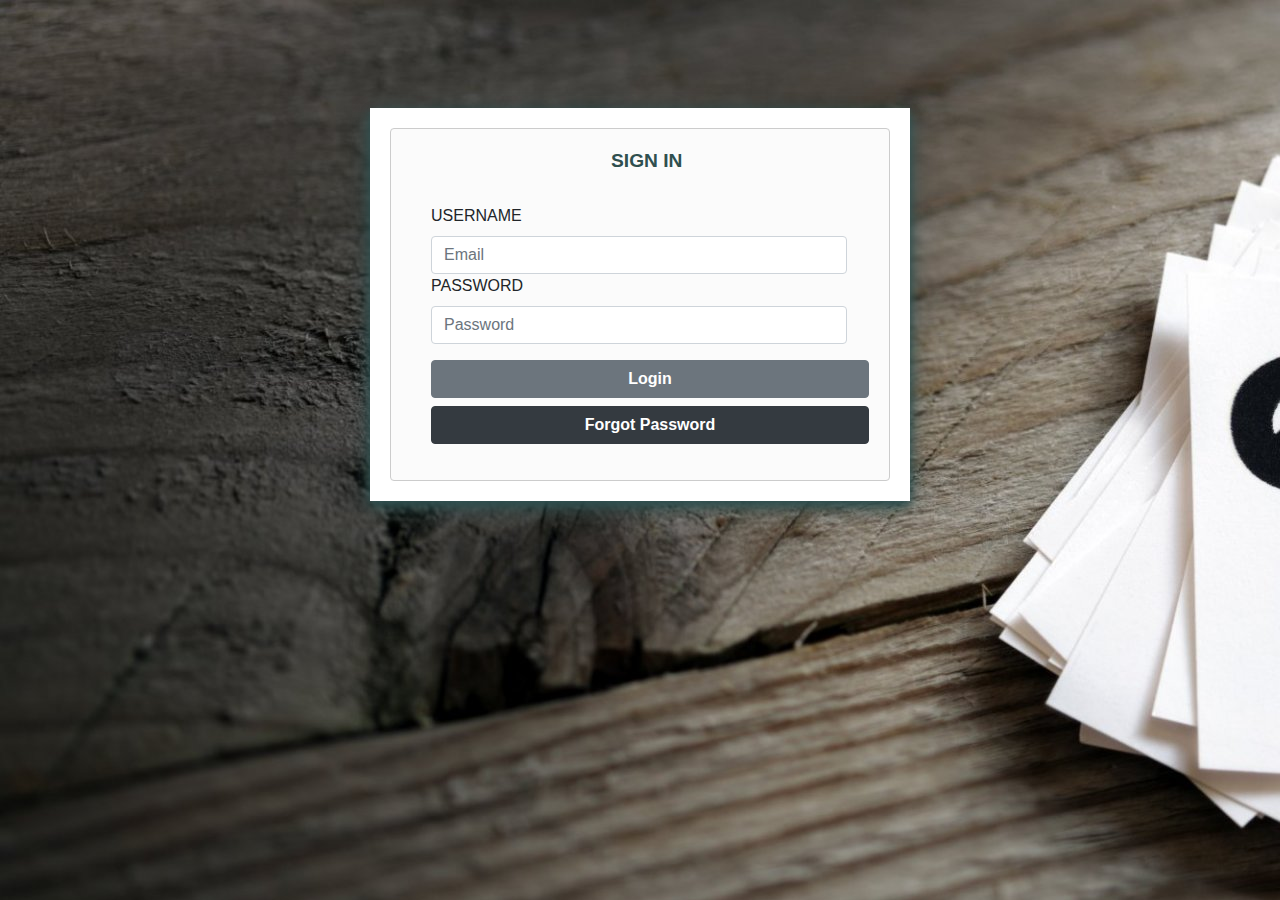
<file: signin.html>
<!DOCTYPE html>
<html>
    <head>
        <title>Querio | Login</title>
        <script src="angular.min.js"></script>
        <script src="app-3.js"></script>
        <link rel="stylesheet" href="bootstrap-4.5.2-dist/css/bootstrap.min.css" integrity="sha384-JcKb8q3iqJ61gNV9KGb8thSsNjpSL0n8PARn9HuZOnIxN0hoP+VmmDGMN5t9UJ0Z" crossorigin="anonymous">
        <link rel="stylesheet" href="styles1.css">
    </head>
    <body>
        <div class="container mt-2 mb-4">
        <div class="row justify-content-md-center">
        <div class="col-md-6">
        <form  action="validate.php"  method = "post" class="myform">
        <fieldset>
        <h1 style="color:darkslategray;font-weight:700;font-size:120%;margin-left:180px;">SIGN IN</h1><br>	 
        <div class="form-group">
        <div ng-controller='ParentController1'>
        <div ng-controller='ChildController1'>
        </div>
        </div>
        <div ng-controller='ParentController2 as parent'>
        <div ng-controller='ChildController2 as child'>
        <label for="">USERNAME </label> 
        <input class="form-control" type="email" name="username"  placeholder = "Email" required="true" ng-model="user" >  
        </div>	 
        <div class="form-group">
        <label for="">PASSWORD </label> 
        <input class="form-control" type="password" name="password" placeholder = "Password" ng-model="password">  
        </div>
        <button  class="btn btn-secondary btn-block" type="button" ng-disabled="child.checker()"  class="button btn-lg btn-block"style="font-weight:600;font-size:100%;" onclick="location='home.html'">Login
        </button>
        <button  class="btn btn-dark btn-block" type="button" onclick="forgotpw.html"  name="forgotpw" class="button btn-lg btn-block"style="font-weight:600;font-size:100%;">Forgot Password
        </button>
        </div>
        </fieldset>
        </form>
        </div></div></div>
        
   
</body>
</html>
</file>
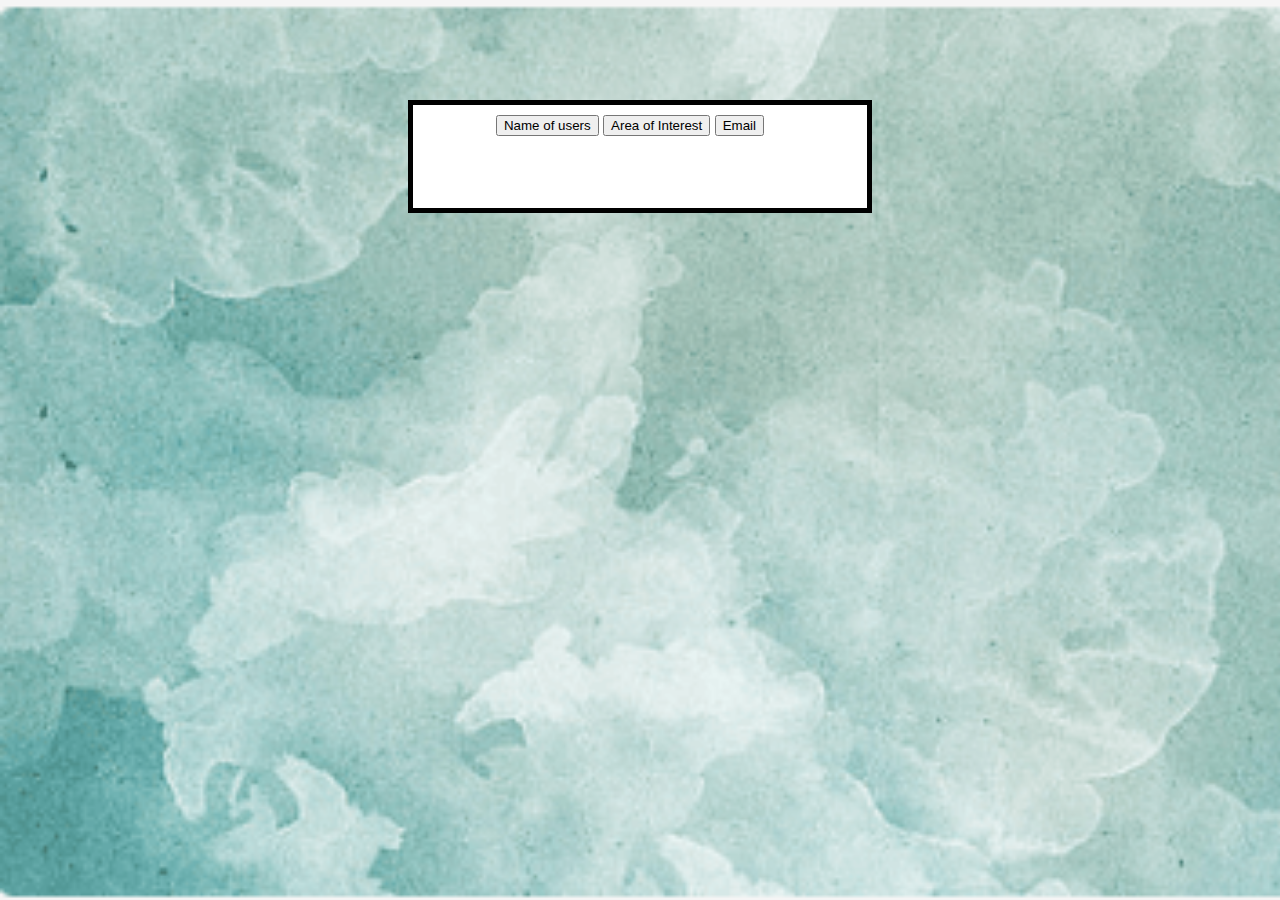
<file: Querio_XML/dom1.html>
<!DOCTYPE html>
<html>
<head>
	<title>DOM</title>
	<link rel="stylesheet" href="https://cdn.jsdelivr.net/npm/bootstrap@4.5.3/dist/css/bootstrap.min.css" integrity="sha384-TX8t27EcRE3e/ihU7zmQxVncDAy5uIKz4rEkgIXeMed4M0jlfIDPvg6uqKI2xXr2" crossorigin="anonymous">
	 <style>
body
{
  background: url('images.png');
  background-position: cover;
  background-repeat: no-repeat;
  background-attachment: fixed;
  background-size: cover;

}
.hello
{
    background-color: white;
    border: 5px black solid;
    padding-bottom: 20px;
    padding-left: 10px;
    padding-right: 30px;
    padding-top: 10px;
    margin-left: 400px;
    margin-right:400px;
    margin-top:100px;
    font-family: -apple-system, BlinkMacSystemFont, 'Segoe UI', Roboto, Oxygen, Ubuntu, Cantarell, 'Open Sans', 'Helvetica Neue', sans-serif;
}
</style>
</head>
<body>

<script>
var x, i ,xmlDoc;
var txt = "";
var txt1="";
var txt2="";
var text = "<user><user_info><name>Albert Einstein</name><email>albert@gmail.com</email><topic>Theoretical physics, Quantum physics, Astronomy</topic><llt>3 hours ago</llt></user_info><user_info ><name>Neils Bohr</name><email>neils@gmail.com</email><topic>Theoretical physics, Quantum physics, Atomic physics, Nuclear physics</topic><llt>6 hours ago</llt></user_info><user_info ><name>Pablo Picasso</name><email>picasso@gmail.com</email><topic>Classical art, impressions, modern art, cubism</topic><llt>2 hours ago</llt></user_info><user_info ><name>Willam Hertzl</name><email>hertzl@gmail.com</email><topic>Judaism, Zionism, Israel</topic><llt>12 hours ago</llt></user_info><user_info ><name>Arthur Conan Doyle</name><email>arthur@gmail.com</email><topic>English, Poetry, Detective stories</topic><llt>12 minutes ago</llt></user_info><user_info><name>Tiger Woods</name><email>tigerwoods@gmail.com</email><topic>Golf, Philosphy, Chess</topic><llt>4 hours ago</llt></user_info></user>";

parser = new DOMParser();
xmlDoc = parser.parseFromString(text,"text/xml");

// documentElement always represents the root node
x = xmlDoc.documentElement.childNodes;
for (i = 0; i < x.length ;i++) {
txt += xmlDoc.getElementsByTagName("name")[i].childNodes[0].nodeValue+"<br>";
txt1 +=xmlDoc.getElementsByTagName("name")[i].childNodes[0].nodeValue+": "+xmlDoc.getElementsByTagName("topic")[i].childNodes[0].nodeValue+"<br>";
txt2 +=xmlDoc.getElementsByTagName("name")[i].childNodes[0].nodeValue+": "+xmlDoc.getElementsByTagName("email")[i].childNodes[0].nodeValue+"<br>";
}

function func() {
   document.getElementById("demo").innerHTML = txt;
}
function func1()
{
	  document.getElementById("demo").innerHTML = txt1;
}
function func2()
{
	  document.getElementById("demo").innerHTML = txt2;
}

</script>
<center>
<div class="hello" >
<div class="btn-group" role="group" aria-label="Basic example">
  <button type="button" class="btn btn-secondary" onclick="func()">Name of users</button>
  <button type="button" class="btn btn-secondary" onclick="func1()">Area of Interest</button>
  <button type="button" class="btn btn-secondary" onclick="func2()">Email</button>
</div><br><br>
<p id="demo" style="color: red;"></p>
</div>
</center>
</body>
</html>
</file>
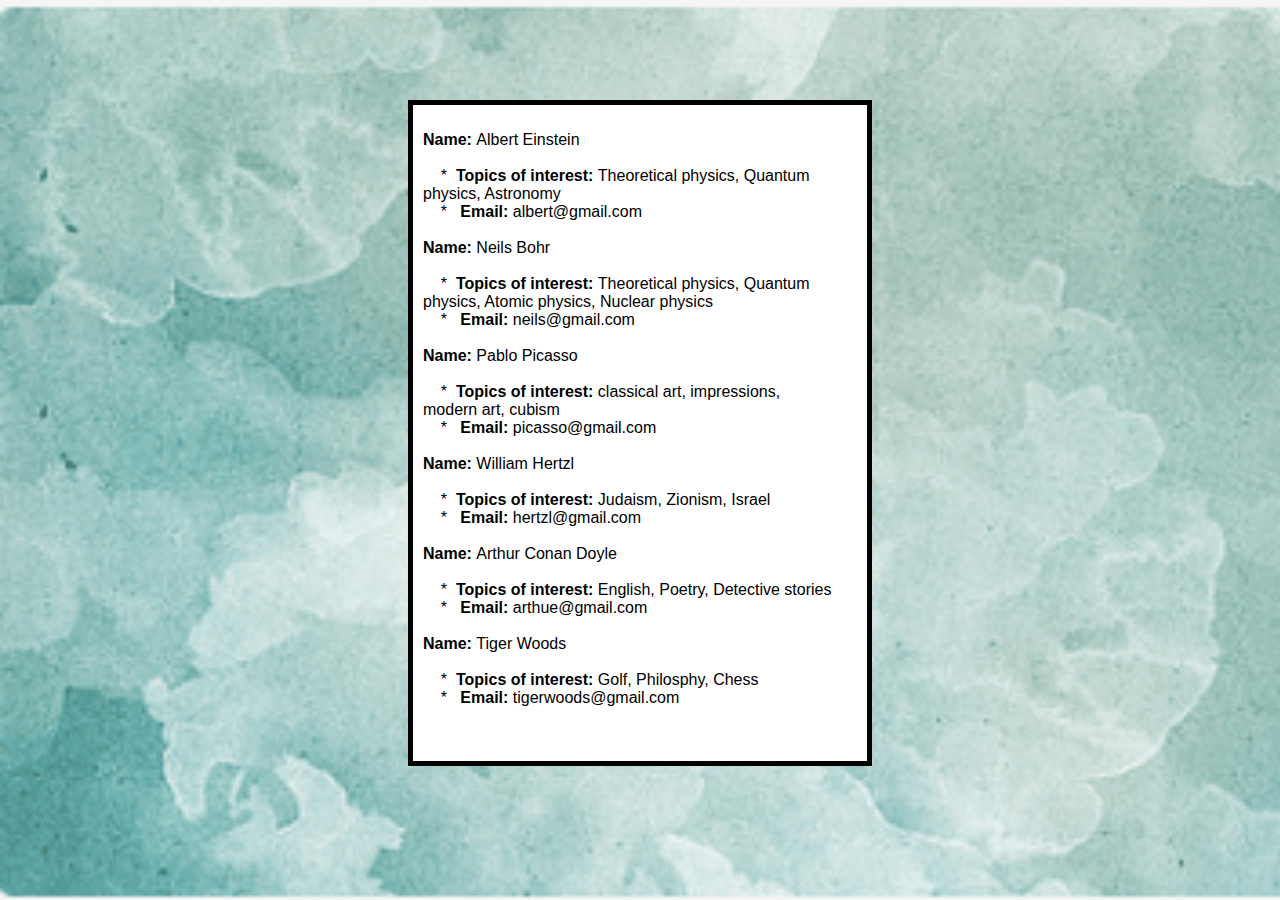
<file: Querio_XML/ques1.html>
<!DOCTYPE html>
<html>
    <head>
      <title>JSON parse</title>
       <style>
body
{
  background: url('images.png');
  background-position: cover;
  background-repeat: no-repeat;
  background-attachment: fixed;
  background-size: cover;

}
.hello
{
    background-color: white;
    border: 5px black solid;
    padding-bottom: 20px;
    padding-left: 10px;
    padding-right: 30px;
    padding-top: 10px;
    margin-left: 400px;
    margin-right:400px;
    margin-top:100px;
    font-family: -apple-system, BlinkMacSystemFont, 'Segoe UI', Roboto, Oxygen, Ubuntu, Cantarell, 'Open Sans', 'Helvetica Neue', sans-serif;
}
</style>

    </head>
<body>
<div class="hello">


<p id="print"></p>

</div>

<script>
var x="";
var xmlhttp = new XMLHttpRequest();
xmlhttp.onreadystatechange = function() {
  if (this.readyState == 4 && this.status == 200) {
    var myObj = JSON.parse(this.responseText)
     for(i in myObj.user)
     {
         x += "<b>Name: </b>"+myObj.user[i].name+"<br><br>&nbsp;&nbsp;&nbsp;&nbsp;*"+"<b>&nbsp;&nbsp;Topics of interest: </b>"+myObj.user[i].topic+ "<br>&nbsp;&nbsp;&nbsp;&nbsp;*"+"<b>&nbsp;&nbsp; Email: </b>"+myObj.user[i].email+"<br><br>";

     }
     document.getElementById("print").innerHTML = x;

  }
};
xmlhttp.open("GET", "json_1.txt", true);
xmlhttp.send();
</script>
</body>
</html>
</file>
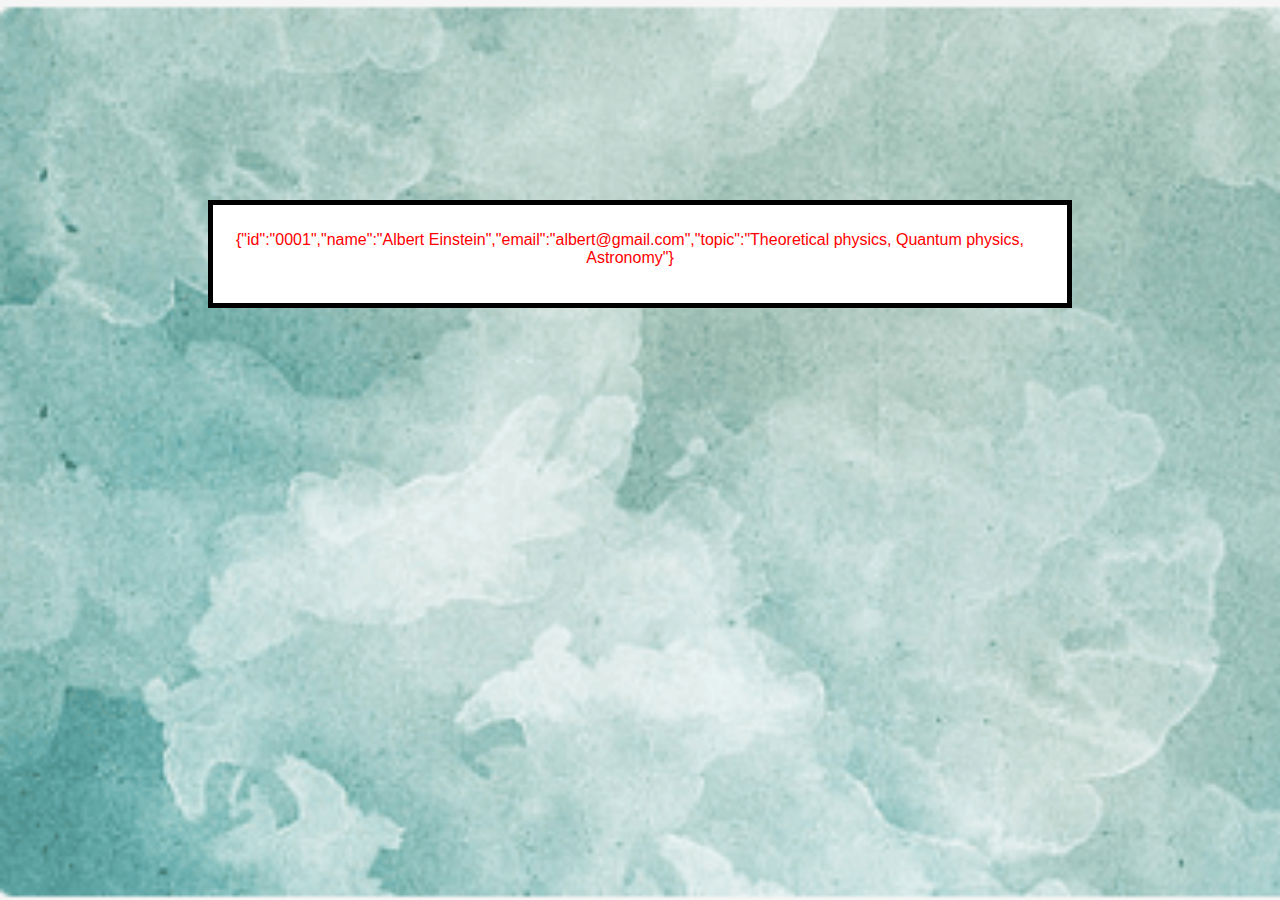
<file: Querio_XML/stringfy.html>
<!DOCTYPE html>
<html>
<head>
	<title>Stringify</title>
	<link rel="stylesheet" href="https://cdn.jsdelivr.net/npm/bootstrap@4.5.3/dist/css/bootstrap.min.css" integrity="sha384-TX8t27EcRE3e/ihU7zmQxVncDAy5uIKz4rEkgIXeMed4M0jlfIDPvg6uqKI2xXr2" crossorigin="anonymous">
	 <style>
body
{
  background: url('images.png');
  background-position: cover;
  background-repeat: no-repeat;
  background-attachment: fixed;
  background-size: cover;

}
.hello
{
    background-color: white;
    border: 5px black solid;
    padding-bottom: 20px;
    padding-left: 10px;
    padding-right: 30px;
    padding-top: 10px;
    margin-left: 200px;
    margin-right:200px;
    margin-top:200px;
    font-family: -apple-system, BlinkMacSystemFont, 'Segoe UI', Roboto, Oxygen, Ubuntu, Cantarell, 'Open Sans', 'Helvetica Neue', sans-serif;
}
</style>
</head>
<body>

<center>
<div class="hello" >
<p id="demo" style="color: red;"></p>
</div>
</center>

<script>
var temp={id: "0001",name: "Albert Einstein",email: "albert@gmail.com",topic: "Theoretical physics, Quantum physics, Astronomy"};
var temper=JSON.stringify(temp);
document.getElementById("demo").innerHTML=temper;


</script>
</body>
</html>
</file>
<file: styles1.css>
fieldset {
    border: thin solid #ccc; 
    border-radius: 4px;
    padding: 20px;
    padding-left: 40px;
    background: #fbfbfb;	
}
body{
  background-image: url("question.jpg");
  background-repeat: no-repeat;
  background-size: absolute;
  height: 100%;
}
legend {
   color: #678;
}
.form-control {
    width: 95%;
}
label small {
    color: #678 !important;
}
span.req {
    color:maroon;
    font-size: 112%;
}
.myform
{
  box-shadow: 0 4px 8px 0 darkslategray, 0 6px 20px 0 darkslategray;
  padding: 20px;
  background-color: white;
  margin-top:100px;
}
</file>
